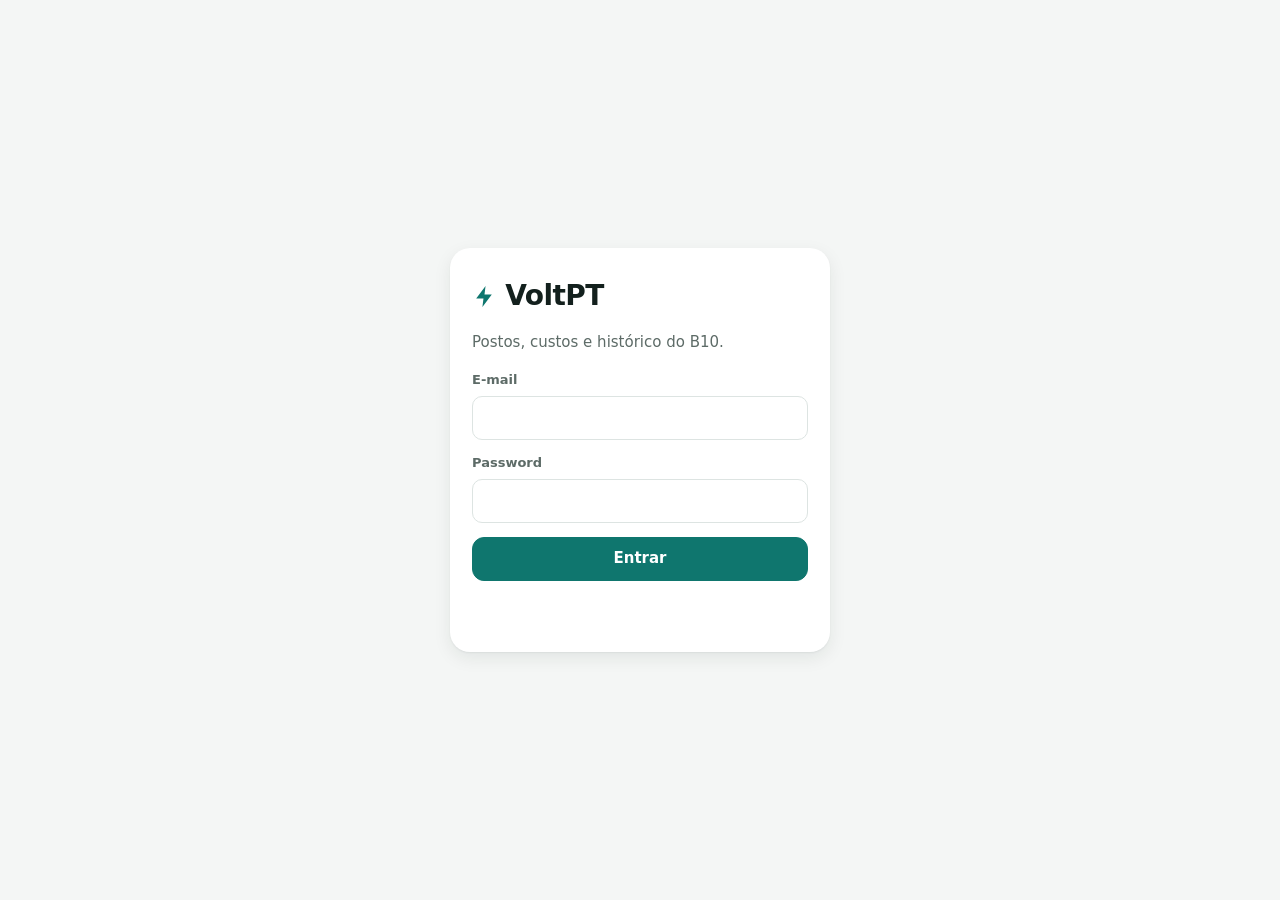
<file: docs/index.html>
<!doctype html>
<html lang="pt-PT">
<head>
<meta charset="utf-8">
<meta name="viewport" content="width=device-width,initial-scale=1,viewport-fit=cover">
<meta name="theme-color" content="#0f766e">
<meta name="apple-mobile-web-app-capable" content="yes">
<meta name="apple-mobile-web-app-status-bar-style" content="default">
<meta name="apple-mobile-web-app-title" content="VoltPT">
<meta name="robots" content="noindex">
<title>VoltPT</title>
<link rel="manifest" href="manifest.webmanifest">
<link rel="icon" href="icon.svg" type="image/svg+xml">
<link rel="apple-touch-icon" href="icon-180.png">
<link rel="stylesheet" href="vendor/leaflet/leaflet.css">
<link rel="stylesheet" href="app.css?v=35">
</head>
<body>

<!-- Login -->
<section id="login" class="login" hidden>
  <div class="login-card">
    <div class="brand"><span class="bolt" aria-hidden="true"></span>VoltPT</div>
    <p class="muted">Postos, custos e histórico do B10.</p>
    <form id="login-form" autocomplete="on">
      <label>E-mail<input id="login-email" type="email" autocomplete="username" required></label>
      <label>Password<input id="login-pass" type="password" autocomplete="current-password" required></label>
      <button class="btn primary" type="submit">Entrar</button>
      <p id="login-erro" class="erro" role="alert"></p>
    </form>
  </div>
</section>

<!-- App -->
<div id="app" class="app" hidden>
  <header class="topbar">
    <div class="brand small"><span class="bolt" aria-hidden="true"></span>VoltPT</div>
    <button id="frescura" class="frescura" type="button" aria-label="Atualizar dados">
      <span class="dot"></span><span id="frescura-txt">…</span>
    </button>
  </header>

  <main>
    <!-- Início -->
    <section id="v-inicio" class="view">
      <div class="col-a">
      <div id="hero" class="hero esqueleto"></div>
      <div id="ind-inicio" class="indicadores so-pc"></div>
      </div>
      <div class="col-b">
      <div id="alertas-box"></div>
      <div class="sec-linha"><h2 class="sec">★ Favoritos</h2><button class="link" data-ir="favs">Ver no mapa ›</button></div>
      <div id="meus-postos" class="cards"></div>
      <div id="ultimo-box"></div>
      <p class="nota" id="nota-estado"></p>
      </div>
    </section>

    <!-- Mapa -->
    <section id="v-mapa" class="view view-mapa" hidden>
      <div id="map" class="map" role="region" aria-label="Mapa de postos"></div>
      <div class="map-chips" role="group" aria-label="Filtros">
        <button class="chip" data-f="livres" aria-pressed="false">🟢 Só livres</button>
        <button class="chip" data-f="dc" aria-pressed="false">⚡ Rápidos</button>
        <button class="chip" data-f="ac" aria-pressed="false">🔌 AC</button>
        <button class="chip" data-f="fav" aria-pressed="false">★ Favoritos</button>
      </div>
      <button id="btn-gps" class="fab" type="button" aria-label="A minha localização">
        <svg viewBox="0 0 24 24" width="22" height="22" aria-hidden="true"><circle cx="12" cy="12" r="3.2" fill="currentColor"/><path d="M12 2v3M12 19v3M2 12h3M19 12h3" stroke="currentColor" stroke-width="2" stroke-linecap="round"/><circle cx="12" cy="12" r="7" fill="none" stroke="currentColor" stroke-width="2"/></svg>
      </button>
      <div id="map-aviso" class="map-aviso" hidden></div>
      <div id="map-resumo" class="map-resumo" hidden></div>
      <div class="legenda">
        <span><i class="st st-Livre"></i>Livre</span><span><i class="st st-Ocupado"></i>Ocupado</span>
        <span><i class="st st-Avariado"></i>Avariado</span><span><i class="st st-Sem"></i>Sem dados</span>
      </div>
    </section>


    <!-- Histórico -->
    <section id="v-hist" class="view" hidden>
      <div class="col-a">
      <div class="filtro-datas">
        <div class="chips-wrap" role="group" aria-label="Período">
          <button class="chip" data-per="mes">Este mês</button>
          <button class="chip" data-per="mes-1">Mês passado</button>
          <button class="chip" data-per="ano">Este ano</button>
          <button class="chip" data-per="tudo">Tudo</button>
        </div>
        <div class="linha2">
          <label class="campo">De<input id="h-de" type="date"></label>
          <label class="campo">Até<input id="h-ate" type="date"></label>
        </div>
      </div>
      <div class="h-esq">
      <div id="h-hero" class="hero hero-hist"></div>
      <span id="h-titulo" hidden></span>
      <div id="h-din" class="cartao din"></div>
      </div>
      <div class="h-dir">
      <div class="comb">
        <div id="h-comb"></div>
        <details class="comb-aj">
          <summary>Mudar o carro de comparação</summary>
          <div class="linha2">
            <label class="campo">Combustível<select id="p-tipo"><option value="gasolina">Gasolina</option><option value="gasoleo">Gasóleo</option></select></label>
            <label class="campo">Gasta (L/100 km)<input id="p-consumo" type="number" step="0.1" min="2" max="15" inputmode="decimal"></label>
          </div>
          <label class="campo">Preço por litro (€)<input id="p-preco" type="number" step="0.01" min="0.5" max="3" inputmode="decimal"></label>
        </details>
      </div>
      <div id="h-postos" class="cartao"></div>
      </div>
      </div>
      <div class="col-b">
      <h3 class="sec2" id="h-lista-tit">Carregamentos</h3>
      <div id="h-lista" class="lista"></div>
      </div>
    </section>

    <!-- Mais -->
    <section id="v-viagem" class="view" hidden>
      <div class="col-a">
      <!-- Planear viagem -->
      <div class="hero hero-mini">
        <div class="h-top"><span>🧭 Planear viagem</span></div>
        <p class="h-sub" style="margin:6px 0 12px">Diz de onde sais e para onde vais: eu digo onde parar a carregar e quanto custa.</p>
        <div class="rota-campos">
          <div class="rota-campo"><label for="v-origem">De</label>
            <input id="v-origem" type="text" placeholder="📍 A minha localização" autocomplete="off" autocapitalize="off" spellcheck="false" enterkeyhint="next" role="combobox" aria-expanded="false" aria-controls="sug-origem">
            <ul id="sug-origem" class="sugestoes" role="listbox" hidden></ul></div>
          <div class="rota-campo"><label for="v-destino">Para</label>
            <input id="v-destino" type="text" placeholder="Rua, localidade, sítio…" autocomplete="off" autocapitalize="off" spellcheck="false" enterkeyhint="go" role="combobox" aria-expanded="false" aria-controls="sug-destino">
            <ul id="sug-destino" class="sugestoes" role="listbox" hidden></ul></div>
        </div>
      </div>
      <div class="cartao">
        <div class="linha2">
          <label class="campo">Bateria à saída (%)<input id="v-soc" type="number" min="10" max="100" step="1" value="90" inputmode="numeric"></label>
          <label class="campo">Chegar ao destino com (%)<input id="v-fim" type="number" min="5" max="80" step="1" value="20" inputmode="numeric"></label>
        </div>
        <div class="campo"><span>Calcular o consumo com</span>
          <div class="seg" role="radiogroup" aria-label="Calcular o consumo com">
            <button type="button" role="radio" data-modo="media" aria-checked="true">A nossa média</button>
            <button type="button" role="radio" data-modo="vel" aria-checked="false">A velocidade</button>
          </div></div>
        <label class="campo" id="campo-cons">A nossa média (kWh/100 km)<input id="v-cons" type="number" min="10" max="35" step="0.1" inputmode="decimal"></label>
        <label class="campo" id="campo-vel" hidden>Velocidade média (km/h)<input id="v-vel" type="number" min="40" max="140" step="1" inputmode="numeric" value="110"></label>
        <p class="nota" id="v-explica" style="margin:-4px 2px 12px"></p>
        <label class="campo campo-saida">Saída (dia e hora)<input id="v-hora" type="datetime-local" step="60"></label>
        <button id="v-calcular" class="btn primary full" type="button">Calcular paragens</button>
        <p id="v-erro" class="calc-erro" role="alert"></p>
      </div>
      </div>
      <div class="col-b">
      <div id="v-vazio" class="vazio-msg so-pc">🗺️ O mapa e as paragens aparecem aqui depois de carregares em <b>Calcular paragens</b>.</div>
      <div id="v-out" hidden>
        <div id="v-res" class="kpis"></div>
        <div id="viagem-mapa" class="mapa-viagem" role="region" aria-label="Mapa da viagem"></div>
        <div id="v-paragens" class="paragens"></div>
        <a id="v-gmaps" class="btn full" target="_blank" rel="noopener">🧭 Abrir a rota no Google Maps</a>
        <p class="nota" id="v-nota"></p>
      </div>
      </div>
    </section>

    <section id="v-mais" class="view" hidden>
      <!-- Avisos -->
      <div class="cartao">
        <h2 class="cartao-tit">🔔 Avisos de posto livre</h2>
        <div id="ntfy-box"></div>
      </div>

      <!-- Conta -->
      <div class="cartao">
        <h2 class="cartao-tit">👤 Conta</h2>
        <p class="nota" id="conta-info" style="margin-top:0"></p>
        <button id="btn-sair" class="btn full" type="button">Sair</button>
      </div>
      <p class="creditos">Estados: NAP Portugal (IMT) / MOBI.E · Mapa e moradas: © OpenStreetMap · Rotas: OSRM.</p>
    </section>
  </main>

  <nav class="tabbar" aria-label="Secções">
    <button data-v="inicio" aria-current="page"><svg viewBox="0 0 24 24" aria-hidden="true"><path d="M4 11l8-7 8 7v9a1 1 0 0 1-1 1h-5v-6h-4v6H5a1 1 0 0 1-1-1z"/></svg>Início</button>
    <button data-v="mapa"><svg viewBox="0 0 24 24" aria-hidden="true"><path d="M12 22s7-6.2 7-12a7 7 0 1 0-14 0c0 5.8 7 12 7 12z"/><circle cx="12" cy="10" r="2.6"/></svg>Mapa</button>
    <button data-v="viagem"><svg viewBox="0 0 24 24" aria-hidden="true"><circle cx="6" cy="19" r="2.2"/><circle cx="18" cy="5" r="2.2"/><path d="M8.2 19H15a3.5 3.5 0 0 0 0-7H9a3.5 3.5 0 0 1 0-7h6.8"/></svg>Viagem</button>
    <button data-v="hist"><svg viewBox="0 0 24 24" aria-hidden="true"><path d="M4 20h16M7 16v-5M12 16V7M17 16v-8"/></svg>Histórico</button>
    <button data-v="mais"><svg viewBox="0 0 24 24" aria-hidden="true"><circle cx="5" cy="12" r="1.6"/><circle cx="12" cy="12" r="1.6"/><circle cx="19" cy="12" r="1.6"/></svg>Mais</button>
  </nav>

  <!-- Folha de detalhe do posto -->
  <div id="sheet-bg" class="sheet-bg" hidden></div>
  <aside id="sheet" class="sheet" hidden aria-modal="true" role="dialog" aria-labelledby="s-nome">
    <div class="sheet-topo">
      <div class="grip" aria-hidden="true"></div>
      <button id="sheet-fav" class="fechar fav" type="button" aria-label="Marcar como favorito" aria-pressed="false">☆</button>
      <button id="sheet-fechar" class="fechar" type="button" aria-label="Fechar">✕</button>
    </div>
    <div id="sheet-body"></div>
  </aside>
  <div id="toast" class="toast" role="status" hidden></div>
</div>

<script src="config.js?v=35"></script>
<script src="vendor/leaflet/leaflet.js"></script>
<script src="calc.js?v=35"></script>
<script src="app.js?v=35"></script>
</body>
</html>
</file>
<file: docs/vendor/leaflet/leaflet.css>
/* required styles */

.leaflet-pane,
.leaflet-tile,
.leaflet-marker-icon,
.leaflet-marker-shadow,
.leaflet-tile-container,
.leaflet-pane > svg,
.leaflet-pane > canvas,
.leaflet-zoom-box,
.leaflet-image-layer,
.leaflet-layer {
	position: absolute;
	left: 0;
	top: 0;
	}
.leaflet-container {
	overflow: hidden;
	}
.leaflet-tile,
.leaflet-marker-icon,
.leaflet-marker-shadow {
	-webkit-user-select: none;
	   -moz-user-select: none;
	        user-select: none;
	  -webkit-user-drag: none;
	}
/* Prevents IE11 from highlighting tiles in blue */
.leaflet-tile::selection {
	background: transparent;
}
/* Safari renders non-retina tile on retina better with this, but Chrome is worse */
.leaflet-safari .leaflet-tile {
	image-rendering: -webkit-optimize-contrast;
	}
/* hack that prevents hw layers "stretching" when loading new tiles */
.leaflet-safari .leaflet-tile-container {
	width: 1600px;
	height: 1600px;
	-webkit-transform-origin: 0 0;
	}
.leaflet-marker-icon,
.leaflet-marker-shadow {
	display: block;
	}
/* .leaflet-container svg: reset svg max-width decleration shipped in Joomla! (joomla.org) 3.x */
/* .leaflet-container img: map is broken in FF if you have max-width: 100% on tiles */
.leaflet-container .leaflet-overlay-pane svg {
	max-width: none !important;
	max-height: none !important;
	}
.leaflet-container .leaflet-marker-pane img,
.leaflet-container .leaflet-shadow-pane img,
.leaflet-container .leaflet-tile-pane img,
.leaflet-container img.leaflet-image-layer,
.leaflet-container .leaflet-tile {
	max-width: none !important;
	max-height: none !important;
	width: auto;
	padding: 0;
	}

.leaflet-container img.leaflet-tile {
	/* See: https://bugs.chromium.org/p/chromium/issues/detail?id=600120 */
	mix-blend-mode: plus-lighter;
}

.leaflet-container.leaflet-touch-zoom {
	-ms-touch-action: pan-x pan-y;
	touch-action: pan-x pan-y;
	}
.leaflet-container.leaflet-touch-drag {
	-ms-touch-action: pinch-zoom;
	/* Fallback for FF which doesn't support pinch-zoom */
	touch-action: none;
	touch-action: pinch-zoom;
}
.leaflet-container.leaflet-touch-drag.leaflet-touch-zoom {
	-ms-touch-action: none;
	touch-action: none;
}
.leaflet-container {
	-webkit-tap-highlight-color: transparent;
}
.leaflet-container a {
	-webkit-tap-highlight-color: rgba(51, 181, 229, 0.4);
}
.leaflet-tile {
	filter: inherit;
	visibility: hidden;
	}
.leaflet-tile-loaded {
	visibility: inherit;
	}
.leaflet-zoom-box {
	width: 0;
	height: 0;
	-moz-box-sizing: border-box;
	     box-sizing: border-box;
	z-index: 800;
	}
/* workaround for https://bugzilla.mozilla.org/show_bug.cgi?id=888319 */
.leaflet-overlay-pane svg {
	-moz-user-select: none;
	}

.leaflet-pane         { z-index: 400; }

.leaflet-tile-pane    { z-index: 200; }
.leaflet-overlay-pane { z-index: 400; }
.leaflet-shadow-pane  { z-index: 500; }
.leaflet-marker-pane  { z-index: 600; }
.leaflet-tooltip-pane   { z-index: 650; }
.leaflet-popup-pane   { z-index: 700; }

.leaflet-map-pane canvas { z-index: 100; }
.leaflet-map-pane svg    { z-index: 200; }

.leaflet-vml-shape {
	width: 1px;
	height: 1px;
	}
.lvml {
	behavior: url(#default#VML);
	display: inline-block;
	position: absolute;
	}


/* control positioning */

.leaflet-control {
	position: relative;
	z-index: 800;
	pointer-events: visiblePainted; /* IE 9-10 doesn't have auto */
	pointer-events: auto;
	}
.leaflet-top,
.leaflet-bottom {
	position: absolute;
	z-index: 1000;
	pointer-events: none;
	}
.leaflet-top {
	top: 0;
	}
.leaflet-right {
	right: 0;
	}
.leaflet-bottom {
	bottom: 0;
	}
.leaflet-left {
	left: 0;
	}
.leaflet-control {
	float: left;
	clear: both;
	}
.leaflet-right .leaflet-control {
	float: right;
	}
.leaflet-top .leaflet-control {
	margin-top: 10px;
	}
.leaflet-bottom .leaflet-control {
	margin-bottom: 10px;
	}
.leaflet-left .leaflet-control {
	margin-left: 10px;
	}
.leaflet-right .leaflet-control {
	margin-right: 10px;
	}


/* zoom and fade animations */

.leaflet-fade-anim .leaflet-popup {
	opacity: 0;
	-webkit-transition: opacity 0.2s linear;
	   -moz-transition: opacity 0.2s linear;
	        transition: opacity 0.2s linear;
	}
.leaflet-fade-anim .leaflet-map-pane .leaflet-popup {
	opacity: 1;
	}
.leaflet-zoom-animated {
	-webkit-transform-origin: 0 0;
	    -ms-transform-origin: 0 0;
	        transform-origin: 0 0;
	}
svg.leaflet-zoom-animated {
	will-change: transform;
}

.leaflet-zoom-anim .leaflet-zoom-animated {
	-webkit-transition: -webkit-transform 0.25s cubic-bezier(0,0,0.25,1);
	   -moz-transition:    -moz-transform 0.25s cubic-bezier(0,0,0.25,1);
	        transition:         transform 0.25s cubic-bezier(0,0,0.25,1);
	}
.leaflet-zoom-anim .leaflet-tile,
.leaflet-pan-anim .leaflet-tile {
	-webkit-transition: none;
	   -moz-transition: none;
	        transition: none;
	}

.leaflet-zoom-anim .leaflet-zoom-hide {
	visibility: hidden;
	}


/* cursors */

.leaflet-interactive {
	cursor: pointer;
	}
.leaflet-grab {
	cursor: -webkit-grab;
	cursor:    -moz-grab;
	cursor:         grab;
	}
.leaflet-crosshair,
.leaflet-crosshair .leaflet-interactive {
	cursor: crosshair;
	}
.leaflet-popup-pane,
.leaflet-control {
	cursor: auto;
	}
.leaflet-dragging .leaflet-grab,
.leaflet-dragging .leaflet-grab .leaflet-interactive,
.leaflet-dragging .leaflet-marker-draggable {
	cursor: move;
	cursor: -webkit-grabbing;
	cursor:    -moz-grabbing;
	cursor:         grabbing;
	}

/* marker & overlays interactivity */
.leaflet-marker-icon,
.leaflet-marker-shadow,
.leaflet-image-layer,
.leaflet-pane > svg path,
.leaflet-tile-container {
	pointer-events: none;
	}

.leaflet-marker-icon.leaflet-interactive,
.leaflet-image-layer.leaflet-interactive,
.leaflet-pane > svg path.leaflet-interactive,
svg.leaflet-image-layer.leaflet-interactive path {
	pointer-events: visiblePainted; /* IE 9-10 doesn't have auto */
	pointer-events: auto;
	}

/* visual tweaks */

.leaflet-container {
	background: #ddd;
	outline-offset: 1px;
	}
.leaflet-container a {
	color: #0078A8;
	}
.leaflet-zoom-box {
	border: 2px dotted #38f;
	background: rgba(255,255,255,0.5);
	}


/* general typography */
.leaflet-container {
	font-family: "Helvetica Neue", Arial, Helvetica, sans-serif;
	font-size: 12px;
	font-size: 0.75rem;
	line-height: 1.5;
	}


/* general toolbar styles */

.leaflet-bar {
	box-shadow: 0 1px 5px rgba(0,0,0,0.65);
	border-radius: 4px;
	}
.leaflet-bar a {
	background-color: #fff;
	border-bottom: 1px solid #ccc;
	width: 26px;
	height: 26px;
	line-height: 26px;
	display: block;
	text-align: center;
	text-decoration: none;
	color: black;
	}
.leaflet-bar a,
.leaflet-control-layers-toggle {
	background-position: 50% 50%;
	background-repeat: no-repeat;
	display: block;
	}
.leaflet-bar a:hover,
.leaflet-bar a:focus {
	background-color: #f4f4f4;
	}
.leaflet-bar a:first-child {
	border-top-left-radius: 4px;
	border-top-right-radius: 4px;
	}
.leaflet-bar a:last-child {
	border-bottom-left-radius: 4px;
	border-bottom-right-radius: 4px;
	border-bottom: none;
	}
.leaflet-bar a.leaflet-disabled {
	cursor: default;
	background-color: #f4f4f4;
	color: #bbb;
	}

.leaflet-touch .leaflet-bar a {
	width: 30px;
	height: 30px;
	line-height: 30px;
	}
.leaflet-touch .leaflet-bar a:first-child {
	border-top-left-radius: 2px;
	border-top-right-radius: 2px;
	}
.leaflet-touch .leaflet-bar a:last-child {
	border-bottom-left-radius: 2px;
	border-bottom-right-radius: 2px;
	}

/* zoom control */

.leaflet-control-zoom-in,
.leaflet-control-zoom-out {
	font: bold 18px 'Lucida Console', Monaco, monospace;
	text-indent: 1px;
	}

.leaflet-touch .leaflet-control-zoom-in, .leaflet-touch .leaflet-control-zoom-out  {
	font-size: 22px;
	}


/* layers control */

.leaflet-control-layers {
	box-shadow: 0 1px 5px rgba(0,0,0,0.4);
	background: #fff;
	border-radius: 5px;
	}
.leaflet-control-layers-toggle {
	background-image: url(images/layers.png);
	width: 36px;
	height: 36px;
	}
.leaflet-retina .leaflet-control-layers-toggle {
	background-image: url(images/layers-2x.png);
	background-size: 26px 26px;
	}
.leaflet-touch .leaflet-control-layers-toggle {
	width: 44px;
	height: 44px;
	}
.leaflet-control-layers .leaflet-control-layers-list,
.leaflet-control-layers-expanded .leaflet-control-layers-toggle {
	display: none;
	}
.leaflet-control-layers-expanded .leaflet-control-layers-list {
	display: block;
	position: relative;
	}
.leaflet-control-layers-expanded {
	padding: 6px 10px 6px 6px;
	color: #333;
	background: #fff;
	}
.leaflet-control-layers-scrollbar {
	overflow-y: scroll;
	overflow-x: hidden;
	padding-right: 5px;
	}
.leaflet-control-layers-selector {
	margin-top: 2px;
	position: relative;
	top: 1px;
	}
.leaflet-control-layers label {
	display: block;
	font-size: 13px;
	font-size: 1.08333em;
	}
.leaflet-control-layers-separator {
	height: 0;
	border-top: 1px solid #ddd;
	margin: 5px -10px 5px -6px;
	}

/* Default icon URLs */
.leaflet-default-icon-path { /* used only in path-guessing heuristic, see L.Icon.Default */
	background-image: url(images/marker-icon.png);
	}


/* attribution and scale controls */

.leaflet-container .leaflet-control-attribution {
	background: #fff;
	background: rgba(255, 255, 255, 0.8);
	margin: 0;
	}
.leaflet-control-attribution,
.leaflet-control-scale-line {
	padding: 0 5px;
	color: #333;
	line-height: 1.4;
	}
.leaflet-control-attribution a {
	text-decoration: none;
	}
.leaflet-control-attribution a:hover,
.leaflet-control-attribution a:focus {
	text-decoration: underline;
	}
.leaflet-attribution-flag {
	display: inline !important;
	vertical-align: baseline !important;
	width: 1em;
	height: 0.6669em;
	}
.leaflet-left .leaflet-control-scale {
	margin-left: 5px;
	}
.leaflet-bottom .leaflet-control-scale {
	margin-bottom: 5px;
	}
.leaflet-control-scale-line {
	border: 2px solid #777;
	border-top: none;
	line-height: 1.1;
	padding: 2px 5px 1px;
	white-space: nowrap;
	-moz-box-sizing: border-box;
	     box-sizing: border-box;
	background: rgba(255, 255, 255, 0.8);
	text-shadow: 1px 1px #fff;
	}
.leaflet-control-scale-line:not(:first-child) {
	border-top: 2px solid #777;
	border-bottom: none;
	margin-top: -2px;
	}
.leaflet-control-scale-line:not(:first-child):not(:last-child) {
	border-bottom: 2px solid #777;
	}

.leaflet-touch .leaflet-control-attribution,
.leaflet-touch .leaflet-control-layers,
.leaflet-touch .leaflet-bar {
	box-shadow: none;
	}
.leaflet-touch .leaflet-control-layers,
.leaflet-touch .leaflet-bar {
	border: 2px solid rgba(0,0,0,0.2);
	background-clip: padding-box;
	}


/* popup */

.leaflet-popup {
	position: absolute;
	text-align: center;
	margin-bottom: 20px;
	}
.leaflet-popup-content-wrapper {
	padding: 1px;
	text-align: left;
	border-radius: 12px;
	}
.leaflet-popup-content {
	margin: 13px 24px 13px 20px;
	line-height: 1.3;
	font-size: 13px;
	font-size: 1.08333em;
	min-height: 1px;
	}
.leaflet-popup-content p {
	margin: 17px 0;
	margin: 1.3em 0;
	}
.leaflet-popup-tip-container {
	width: 40px;
	height: 20px;
	position: absolute;
	left: 50%;
	margin-top: -1px;
	margin-left: -20px;
	overflow: hidden;
	pointer-events: none;
	}
.leaflet-popup-tip {
	width: 17px;
	height: 17px;
	padding: 1px;

	margin: -10px auto 0;
	pointer-events: auto;

	-webkit-transform: rotate(45deg);
	   -moz-transform: rotate(45deg);
	    -ms-transform: rotate(45deg);
	        transform: rotate(45deg);
	}
.leaflet-popup-content-wrapper,
.leaflet-popup-tip {
	background: white;
	color: #333;
	box-shadow: 0 3px 14px rgba(0,0,0,0.4);
	}
.leaflet-container a.leaflet-popup-close-button {
	position: absolute;
	top: 0;
	right: 0;
	border: none;
	text-align: center;
	width: 24px;
	height: 24px;
	font: 16px/24px Tahoma, Verdana, sans-serif;
	color: #757575;
	text-decoration: none;
	background: transparent;
	}
.leaflet-container a.leaflet-popup-close-button:hover,
.leaflet-container a.leaflet-popup-close-button:focus {
	color: #585858;
	}
.leaflet-popup-scrolled {
	overflow: auto;
	}

.leaflet-oldie .leaflet-popup-content-wrapper {
	-ms-zoom: 1;
	}
.leaflet-oldie .leaflet-popup-tip {
	width: 24px;
	margin: 0 auto;

	-ms-filter: "progid:DXImageTransform.Microsoft.Matrix(M11=0.70710678, M12=0.70710678, M21=-0.70710678, M22=0.70710678)";
	filter: progid:DXImageTransform.Microsoft.Matrix(M11=0.70710678, M12=0.70710678, M21=-0.70710678, M22=0.70710678);
	}

.leaflet-oldie .leaflet-control-zoom,
.leaflet-oldie .leaflet-control-layers,
.leaflet-oldie .leaflet-popup-content-wrapper,
.leaflet-oldie .leaflet-popup-tip {
	border: 1px solid #999;
	}


/* div icon */

.leaflet-div-icon {
	background: #fff;
	border: 1px solid #666;
	}


/* Tooltip */
/* Base styles for the element that has a tooltip */
.leaflet-tooltip {
	position: absolute;
	padding: 6px;
	background-color: #fff;
	border: 1px solid #fff;
	border-radius: 3px;
	color: #222;
	white-space: nowrap;
	-webkit-user-select: none;
	-moz-user-select: none;
	-ms-user-select: none;
	user-select: none;
	pointer-events: none;
	box-shadow: 0 1px 3px rgba(0,0,0,0.4);
	}
.leaflet-tooltip.leaflet-interactive {
	cursor: pointer;
	pointer-events: auto;
	}
.leaflet-tooltip-top:before,
.leaflet-tooltip-bottom:before,
.leaflet-tooltip-left:before,
.leaflet-tooltip-right:before {
	position: absolute;
	pointer-events: none;
	border: 6px solid transparent;
	background: transparent;
	content: "";
	}

/* Directions */

.leaflet-tooltip-bottom {
	margin-top: 6px;
}
.leaflet-tooltip-top {
	margin-top: -6px;
}
.leaflet-tooltip-bottom:before,
.leaflet-tooltip-top:before {
	left: 50%;
	margin-left: -6px;
	}
.leaflet-tooltip-top:before {
	bottom: 0;
	margin-bottom: -12px;
	border-top-color: #fff;
	}
.leaflet-tooltip-bottom:before {
	top: 0;
	margin-top: -12px;
	margin-left: -6px;
	border-bottom-color: #fff;
	}
.leaflet-tooltip-left {
	margin-left: -6px;
}
.leaflet-tooltip-right {
	margin-left: 6px;
}
.leaflet-tooltip-left:before,
.leaflet-tooltip-right:before {
	top: 50%;
	margin-top: -6px;
	}
.leaflet-tooltip-left:before {
	right: 0;
	margin-right: -12px;
	border-left-color: #fff;
	}
.leaflet-tooltip-right:before {
	left: 0;
	margin-left: -12px;
	border-right-color: #fff;
	}

/* Printing */

@media print {
	/* Prevent printers from removing background-images of controls. */
	.leaflet-control {
		-webkit-print-color-adjust: exact;
		print-color-adjust: exact;
		}
	}
</file>
<file: docs/app.css>
:root {
  --bg: #f4f6f5;
  --surface: #ffffff;
  --surface-2: #eef2f1;
  --text: #13201d;
  --muted: #5d6b67;
  --line: #dde4e2;
  --accent: #0f766e;
  --accent-ink: #ffffff;
  --accent-soft: #d5efea;
  --livre: #16a34a;
  --ocupado: #ea8a0c;
  --avariado: #dc2626;
  --sem: #9aa5a2;
  --g0: #2f9e5b; --g1: #8cc04a; --g2: #e9c23b; --g3: #ee8a38; --g4: #d9483b;
  --shadow: 0 1px 2px rgba(16,32,28,.06), 0 6px 18px rgba(16,32,28,.08);
  --radius: 14px;
  --tab-h: 62px;
  --safe-b: env(safe-area-inset-bottom, 0px);
  --safe-t: env(safe-area-inset-top, 0px);
  color-scheme: light;
}
@media (prefers-color-scheme: dark) {
  :root:not([data-theme="light"]) {
    --bg: #0e1513; --surface: #16201d; --surface-2: #1d2925; --text: #e7efec; --muted: #93a39e;
    --line: #26332f; --accent: #2dd4bf; --accent-ink: #062320; --accent-soft: #123a35;
    --livre: #22c55e; --ocupado: #f59e0b; --avariado: #f05252; --sem: #6b7a76;
    --shadow: 0 1px 2px rgba(0,0,0,.4), 0 8px 22px rgba(0,0,0,.35);
    color-scheme: dark;
  }
}
:root[data-theme="dark"] {
  --bg: #0e1513; --surface: #16201d; --surface-2: #1d2925; --text: #e7efec; --muted: #93a39e;
  --line: #26332f; --accent: #2dd4bf; --accent-ink: #062320; --accent-soft: #123a35;
  --livre: #22c55e; --ocupado: #f59e0b; --avariado: #f05252; --sem: #6b7a76;
  color-scheme: dark;
}

* { box-sizing: border-box; }
html, body { margin: 0; height: 100%; }
body {
  background: var(--bg); color: var(--text);
  font: 15px/1.45 system-ui, -apple-system, "Segoe UI", Roboto, sans-serif;
  -webkit-font-smoothing: antialiased; -webkit-tap-highlight-color: transparent;
  overflow-x: hidden;
}
[hidden] { display: none !important; }
button, input, select { font: inherit; color: inherit; }
.muted { color: var(--muted); font-weight: 400; }
.erro { color: var(--avariado); min-height: 1.4em; margin: 8px 0 0; }

/* marca */
.brand { display: flex; align-items: center; gap: 8px; font-weight: 750; font-size: 28px; letter-spacing: -.02em; }
.brand.small { font-size: 19px; }
.bolt { width: .9em; height: .9em; background: var(--accent); border-radius: 30%;
  -webkit-mask: url("data:image/svg+xml,%3Csvg xmlns='http://www.w3.org/2000/svg' viewBox='0 0 24 24'%3E%3Cpath d='M13 2 4 14h7l-1 8 9-12h-7z'/%3E%3C/svg%3E") center/contain no-repeat;
          mask: url("data:image/svg+xml,%3Csvg xmlns='http://www.w3.org/2000/svg' viewBox='0 0 24 24'%3E%3Cpath d='M13 2 4 14h7l-1 8 9-12h-7z'/%3E%3C/svg%3E") center/contain no-repeat; }

/* login */
.login { min-height: 100%; display: grid; place-items: center; padding: 24px 16px; }
.login-card { width: 100%; max-width: 380px; background: var(--surface); border-radius: 20px; padding: 28px 22px; box-shadow: var(--shadow); }
.login-card form { display: grid; gap: 14px; margin-top: 18px; }
label { display: grid; gap: 6px; font-size: 13px; color: var(--muted); font-weight: 600; }
input, select {
  width: 100%; min-height: 44px; padding: 9px 12px; border-radius: 10px;
  border: 1px solid var(--line); background: var(--surface); color: var(--text); font-size: 16px; font-weight: 500;
}
input:focus, select:focus, button:focus-visible { outline: 2px solid var(--accent); outline-offset: 1px; }

.btn { display: inline-flex; align-items: center; justify-content: center; gap: 6px; min-height: 44px; padding: 0 16px;
  border-radius: 12px; border: 1px solid var(--line); background: var(--surface); font-weight: 650; cursor: pointer;
  text-decoration: none; color: var(--text); }
.btn.primary { background: var(--accent); border-color: var(--accent); color: var(--accent-ink); }
.btn.danger { color: var(--avariado); }
.btn:disabled { opacity: .55; }

/* estrutura */
.app { min-height: 100%; }
.topbar { position: sticky; top: 0; z-index: 500; display: flex; align-items: center; justify-content: space-between;
  padding: calc(10px + var(--safe-t)) 16px 10px; background: color-mix(in srgb, var(--bg) 88%, transparent);
  backdrop-filter: blur(10px); -webkit-backdrop-filter: blur(10px); }
.frescura { display: inline-flex; align-items: center; gap: 7px; border: 0; background: var(--surface); padding: 6px 11px;
  border-radius: 999px; font-size: 12.5px; color: var(--muted); box-shadow: var(--shadow); cursor: pointer; }
.frescura .dot { width: 8px; height: 8px; border-radius: 50%; background: var(--livre); }
.frescura.velho .dot { background: var(--ocupado); }
main { padding: 0 16px calc(var(--tab-h) + var(--safe-b) + 18px); max-width: 640px; margin: 0 auto; }
.view-mapa { position: fixed; inset: 0; padding: 0; max-width: none; }

.sec { font-size: 13px; text-transform: uppercase; letter-spacing: .07em; color: var(--muted); margin: 18px 2px 10px; font-weight: 700; }
.sec2 { font-size: 15px; margin: 22px 2px 10px; }
.nota { font-size: 13px; color: var(--muted); margin: 10px 2px; }
.creditos { font-size: 11.5px; color: var(--muted); margin-top: 24px; }

/* tabbar */
.tabbar { position: fixed; z-index: 900; left: 0; right: 0; bottom: 0; display: grid; grid-template-columns: repeat(5, 1fr);
  height: calc(var(--tab-h) + var(--safe-b)); padding-bottom: var(--safe-b);
  background: color-mix(in srgb, var(--surface) 94%, transparent); backdrop-filter: blur(12px); -webkit-backdrop-filter: blur(12px);
  border-top: 1px solid var(--line); }
.tabbar button { border: 0; background: none; display: grid; justify-items: center; align-content: center; gap: 3px;
  font-size: 11px; font-weight: 650; color: var(--muted); cursor: pointer; }
.tabbar svg { width: 24px; height: 24px; fill: none; stroke: currentColor; stroke-width: 1.9; stroke-linecap: round; stroke-linejoin: round; }
.tabbar button[aria-current="page"] { color: var(--accent); }

/* cartões de posto */
.cards { display: grid; gap: 10px; }
.posto-card { display: grid; grid-template-columns: auto 1fr auto; gap: 12px; align-items: center; text-align: left; width: 100%;
  background: var(--surface); border: 0; border-radius: var(--radius); padding: 12px 14px; box-shadow: var(--shadow); cursor: pointer;
  position: relative; overflow: hidden; color: inherit; }
.posto-card::before { content: ""; position: absolute; left: 0; top: 0; bottom: 0; width: 4px; background: var(--sem); }
.posto-card.pc-Livre::before { background: var(--livre); }
.posto-card.pc-Ocupado::before, .posto-card.pc-Reservado::before, .posto-card.pc-Bloqueado::before { background: var(--ocupado); }
.posto-card.pc-Avariado::before { background: var(--avariado); }
.posto-card .ic-posto { width: 40px; height: 40px; border-radius: 12px; display: grid; place-items: center; font-size: 19px;
  background: var(--surface-2); }
.posto-card.pc-Livre .ic-posto { background: color-mix(in srgb, var(--livre) 14%, transparent); }
.posto-card .corpo { display: grid; gap: 3px; min-width: 0; }
.posto-card .nome { font-weight: 700; font-size: 15px; line-height: 1.25; }
.posto-card .sub { font-size: 12.5px; color: var(--muted); }
.posto-card .lado { display: grid; justify-items: end; gap: 4px; }
.posto-card .lado .pill { grid-row: auto; }
.posto-card .livres { font-size: 12px; color: var(--muted); font-weight: 600; white-space: nowrap; }

/* início */
.hero { margin-top: 6px; border-radius: 20px; padding: 16px 18px 14px; color: #fff;
  background: radial-gradient(120% 140% at 100% 0%, #14b8a6 0%, transparent 55%), linear-gradient(150deg, #0f766e 0%, #0b4f4a 100%);
  box-shadow: 0 10px 26px rgba(15,118,110,.28); }
.hero .h-top { display: flex; justify-content: space-between; align-items: center; gap: 10px; font-size: 14px; font-weight: 650; opacity: .92; }
.hero .h-carro { font-size: 12.5px; background: rgba(255,255,255,.16); padding: 3px 10px; border-radius: 999px; white-space: nowrap;
  overflow: hidden; text-overflow: ellipsis; max-width: 60%; }
.hero .h-val { font-size: 40px; font-weight: 800; letter-spacing: -.03em; margin-top: 6px; font-variant-numeric: tabular-nums; }
.hero .h-sub { font-size: 14px; opacity: .9; }
.hero .h-chips { display: flex; flex-wrap: wrap; gap: 6px; margin-top: 12px; }
.hero .h-chip { font-size: 12.5px; font-weight: 650; background: rgba(255,255,255,.16); padding: 5px 10px; border-radius: 999px; }
.hero .h-barras { display: grid; grid-template-columns: repeat(6, 1fr); gap: 8px; align-items: end; height: 96px; margin-top: 14px; }
.hero .h-b { display: grid; grid-template-rows: auto 1fr auto; height: 100%; text-align: center; gap: 3px; }
.hero .h-b i { align-self: end; justify-self: center; width: min(100%, 44px); display: block; border-radius: 6px 6px 3px 3px; background: rgba(255,255,255,.28); min-height: 3px; }
.hero .h-b.atual i { background: #fff; }
.hero .h-bv { font-size: 10.5px; opacity: .8; font-variant-numeric: tabular-nums; }
.hero .h-bl { font-size: 11px; opacity: .8; text-transform: capitalize; }
.hero .h-b.atual .h-bl, .hero .h-b.atual .h-bv { opacity: 1; font-weight: 700; }
.atalhos { display: grid; grid-template-columns: repeat(3, 1fr); gap: 8px; margin-top: 12px; }
.atalho { display: grid; justify-items: center; gap: 4px; padding: 12px 6px; border: 0; border-radius: var(--radius);
  background: var(--surface); box-shadow: var(--shadow); font-size: 12.5px; font-weight: 650; color: var(--text); cursor: pointer; }
.atalho .ic { font-size: 22px; line-height: 1; }
.sec-linha { display: flex; justify-content: space-between; align-items: baseline; }
.link { border: 0; background: none; color: var(--accent); font-weight: 650; font-size: 13.5px; cursor: pointer; padding: 4px 2px; }
.ultimo { display: grid; grid-template-columns: auto 1fr auto; gap: 12px; align-items: center; background: var(--surface);
  border-radius: var(--radius); padding: 12px 14px; box-shadow: var(--shadow); }
.ultimo .u-ic { width: 40px; height: 40px; border-radius: 12px; display: grid; place-items: center; font-size: 19px; background: var(--accent-soft); }
.ultimo .u-corpo { min-width: 0; }
.ultimo .u-nome { font-weight: 700; font-size: 15px; line-height: 1.25; }
.ultimo .u-sub { font-size: 12.5px; color: var(--muted); margin-top: 3px; }
.ultimo .u-val { font-weight: 800; font-size: 17px; text-align: right; font-variant-numeric: tabular-nums; }
.ultimo .u-val small { display: block; font-size: 11.5px; color: var(--muted); font-weight: 600; }

/* comparação com combustão */
.comb { margin-top: 12px; background: var(--surface); border-radius: var(--radius); padding: 14px 16px; box-shadow: var(--shadow); }
.comb-tit { font-size: 13.5px; color: var(--muted); font-weight: 650; }
.comb-big { font-size: 26px; font-weight: 800; letter-spacing: -.02em; margin: 2px 0 10px; }
.comb-big.bom { color: var(--accent); } .comb-big.mau { color: var(--avariado); }
.comb-barras { display: grid; gap: 8px; margin-bottom: 10px; }
.cb { display: grid; grid-template-columns: 96px 1fr auto; gap: 8px; align-items: center; font-size: 13px; }
.cb i { display: block; height: 12px; border-radius: 6px; }
.cb .cb-comb { background: var(--ocupado); } .cb .cb-ev { background: var(--accent); }
.cb b { font-variant-numeric: tabular-nums; font-size: 13px; }
.comb-txt { margin: 6px 0 0; font-size: 13.5px; line-height: 1.45; }
.comb-aj { margin-top: 12px; border-top: 1px solid var(--line); padding-top: 8px; }
.comb-aj summary { cursor: pointer; color: var(--accent); font-weight: 650; font-size: 13.5px; padding: 4px 0; }
.comb-aj .linha2 { margin-top: 10px; }
.pill { display: inline-flex; align-items: center; gap: 6px; padding: 4px 10px; border-radius: 999px; font-size: 13px; font-weight: 700;
  white-space: nowrap; grid-row: span 2; }
.pill::before { content: ""; width: 8px; height: 8px; border-radius: 50%; background: currentColor; }
.pill.Livre { color: var(--livre); background: color-mix(in srgb, var(--livre) 14%, transparent); }
.pill.Ocupado, .pill.Reservado, .pill.Bloqueado { color: var(--ocupado); background: color-mix(in srgb, var(--ocupado) 15%, transparent); }
.pill.Avariado { color: var(--avariado); background: color-mix(in srgb, var(--avariado) 13%, transparent); }
.pill.Sem { color: var(--sem); background: color-mix(in srgb, var(--sem) 16%, transparent); }

/* KPIs */
.kpis { display: grid; grid-template-columns: repeat(2, minmax(0, 1fr)); gap: 10px; }
.kpi { background: var(--surface); border-radius: var(--radius); padding: 12px 14px; box-shadow: var(--shadow); min-width: 0; }
.kpi .v { font-size: 22px; font-weight: 750; letter-spacing: -.02em; font-variant-numeric: tabular-nums; }
.kpi .l { font-size: 12px; color: var(--muted); margin-top: 2px; }
.kpi.destaque { background: var(--accent-soft); }
.kpi.destaque .v { color: var(--accent); }

/* alertas */
.alerta { display: flex; align-items: center; justify-content: space-between; gap: 10px; margin-top: 10px;
  background: var(--accent-soft); border-radius: var(--radius); padding: 12px 14px; font-size: 14px; }

/* mapa */
.map { position: absolute; inset: 0; bottom: calc(var(--tab-h) + var(--safe-b)); z-index: 1; background: var(--surface-2); }
.map-chips { position: absolute; z-index: 600; top: calc(58px + var(--safe-t)); left: 12px; right: 12px; display: flex; gap: 8px;
  overflow-x: auto; scrollbar-width: none; padding-bottom: 4px; background: transparent; }
.chip { flex: none; border: 1px solid var(--line); background: var(--surface); padding: 7px 13px; border-radius: 999px;
  font-size: 13.5px; font-weight: 650; box-shadow: var(--shadow); cursor: pointer; min-height: 36px; }
.chip[aria-pressed="true"] { background: var(--accent); color: var(--accent-ink); border-color: var(--accent); }
.fab { position: absolute; z-index: 600; right: 14px; bottom: calc(var(--tab-h) + var(--safe-b) + 56px); width: 48px; height: 48px;
  border-radius: 50%; border: 0; background: var(--surface); color: var(--accent); box-shadow: var(--shadow); display: grid; place-items: center; cursor: pointer; }
.map-aviso { position: absolute; z-index: 600; left: 50%; transform: translateX(-50%); top: calc(108px + var(--safe-t));
  background: var(--surface); padding: 8px 14px; border-radius: 999px; box-shadow: var(--shadow); font-size: 13px; white-space: nowrap; }
.legenda { position: absolute; z-index: 600; left: 12px; bottom: calc(var(--tab-h) + var(--safe-b) + 12px); display: flex; gap: 10px;
  background: color-mix(in srgb, var(--surface) 92%, transparent); padding: 6px 10px; border-radius: 10px; font-size: 11.5px; box-shadow: var(--shadow); }
.legenda span { display: inline-flex; align-items: center; gap: 4px; }
.st { width: 9px; height: 9px; border-radius: 50%; display: inline-block; }
.st-Livre { background: var(--livre); } .st-Ocupado { background: var(--ocupado); } .st-Avariado { background: var(--avariado); } .st-Sem { background: var(--sem); }
.leaflet-container { font: inherit; background: var(--surface-2); }
.map.escuro .leaflet-tile-pane { filter: invert(1) hue-rotate(180deg) brightness(.85) contrast(.9) saturate(.6); }
.map:not(.escuro) .leaflet-tile-pane { filter: saturate(.75); }
.leaflet-control-attribution { font-size: 10px; }
.leaflet-top { top: calc(100px + var(--safe-t)); }

/* folha de detalhe */
.sheet-bg { position: fixed; inset: 0; z-index: 950; background: rgba(8,16,14,.35); }
.sheet { position: fixed; z-index: 960; left: 0; right: 0; bottom: 0; max-height: 80vh; max-height: calc(100dvh - 24px - var(--safe-t)); overflow-y: auto; background: var(--surface);
  border-radius: 20px 20px 0 0; padding: 0 18px calc(22px + var(--safe-b)); box-shadow: 0 -10px 30px rgba(0,0,0,.18);
  max-width: 640px; margin: 0 auto; overscroll-behavior: contain; }
.sheet-topo { position: sticky; top: 0; z-index: 3; display: flex; justify-content: flex-end; align-items: center; gap: 8px;
  margin: 0 -18px 4px; padding: 8px 12px 6px; background: var(--surface); border-radius: 20px 20px 0 0; }
.sheet-topo .grip { position: absolute; left: 50%; top: 6px; transform: translateX(-50%); margin: 0; }
.fechar { flex: none; margin: 0; width: 36px; height: 36px; border-radius: 50%;
  border: 0; background: var(--surface-2); color: var(--muted); font-size: 15px; cursor: pointer; z-index: 2; }
.grip { width: 40px; height: 5px; border-radius: 3px; background: var(--line); margin: 4px auto 12px; }
.sheet h3 { margin: 0; font-size: 19px; letter-spacing: -.01em; }
.sheet .linha-topo { clear: none; display: flex; justify-content: space-between; gap: 12px; align-items: flex-start; }
.sheet .acoes { display: grid; grid-template-columns: 1fr 1fr; gap: 8px; margin: 14px 0 4px; }
.sheet .acoes .full { grid-column: 1 / -1; }
.tomadas { display: grid; gap: 6px; margin-top: 12px; }
.tomada { display: flex; justify-content: space-between; align-items: center; gap: 10px; padding: 10px 12px; border-radius: 10px; background: var(--surface-2); font-size: 13.5px; }
.tomada .t1 { font-weight: 650; }
.tomada .t2 { color: var(--muted); font-size: 12px; }
.escolha { display: flex; gap: 8px; flex-wrap: wrap; margin-top: 8px; }

/* calculadora */
.campo { display: grid; gap: 6px; margin-bottom: 12px; font-size: 13px; color: var(--muted); font-weight: 600; }
.linha2 { display: grid; grid-template-columns: 1fr 1fr; gap: 10px; }
.chips-wrap { display: flex; flex-wrap: wrap; gap: 6px; }
.chips-wrap .chip { box-shadow: none; min-height: 34px; padding: 5px 11px; font-size: 13px; }
.resultado { background: var(--surface); border-radius: var(--radius); box-shadow: var(--shadow); padding: 16px; margin-top: 4px; }
.resultado .grande { font-size: 40px; font-weight: 800; letter-spacing: -.03em; font-variant-numeric: tabular-nums; }
.resultado .det { display: grid; grid-template-columns: repeat(2, minmax(0, 1fr)); gap: 8px 14px; margin-top: 10px; font-size: 13.5px; }
.resultado .det b { display: block; font-size: 16px; }
.melhor { margin-top: 10px; border-radius: var(--radius); padding: 13px 16px; background: var(--accent-soft); font-size: 14.5px; }
.melhor b { color: var(--accent); }
.grelha { display: grid; grid-template-columns: 30px repeat(24, minmax(0, 1fr)); gap: 2px; font-size: 9.5px; user-select: none; }
.grelha .h, .grelha .d { color: var(--muted); display: grid; place-items: center; font-weight: 650; }
.grelha .d { font-size: 11px; place-items: center start; }
.grelha .c { aspect-ratio: 1 / 1.35; border-radius: 3px; border: 0; padding: 0; cursor: pointer; min-width: 0; }
.grelha .c.sel { outline: 2px solid var(--text); outline-offset: 1px; position: relative; z-index: 1; }
.grelha .c.vazio { background: var(--surface-2); cursor: default; }

/* histórico */
.params { margin-top: 12px; background: var(--surface); border-radius: var(--radius); padding: 10px 14px; box-shadow: var(--shadow); }
.params summary { cursor: pointer; font-weight: 650; font-size: 14px; padding: 4px 0; }
.params .linha2 { margin-top: 10px; }
.meses { display: grid; gap: 10px; }
.mes { background: var(--surface); border-radius: var(--radius); padding: 12px 14px; box-shadow: var(--shadow); }
.mes .topo { display: flex; justify-content: space-between; font-weight: 700; }
.barra { display: flex; height: 12px; border-radius: 6px; overflow: hidden; margin: 8px 0 6px; background: var(--surface-2); }
.barra i { display: block; height: 100%; }
.leg { display: flex; flex-wrap: wrap; gap: 4px 12px; font-size: 11.5px; color: var(--muted); }
.leg i { width: 8px; height: 8px; border-radius: 2px; display: inline-block; margin-right: 4px; }
.c-fixo { background: #64748b; } .c-tempo { background: var(--ocupado); } .c-energia { background: var(--accent); } .c-taxas { background: #a78bfa; }
.lista { display: grid; gap: 8px; }
.sessao { display: grid; grid-template-columns: 1fr auto; gap: 2px 10px; background: var(--surface); border-radius: 12px; padding: 11px 14px; box-shadow: var(--shadow); }
.sessao .s1 { font-weight: 650; font-size: 14px; }
.sessao .s2 { font-size: 12px; color: var(--muted); }
.sessao .s3 { font-weight: 750; font-variant-numeric: tabular-nums; text-align: right; }
.tag { display: inline-block; font-size: 10.5px; font-weight: 700; padding: 1px 6px; border-radius: 5px; background: var(--accent-soft); color: var(--accent); margin-left: 6px; vertical-align: 1px; }

.ntfy input { font-family: ui-monospace, SFMono-Regular, Menlo, monospace; font-size: 14px; }

.toast { position: fixed; z-index: 990; left: 50%; transform: translateX(-50%); bottom: calc(var(--tab-h) + var(--safe-b) + 14px);
  background: var(--text); color: var(--bg); padding: 10px 16px; border-radius: 12px; font-size: 14px; box-shadow: var(--shadow); max-width: calc(100% - 32px); }
.vazio-msg { background: var(--surface); border-radius: var(--radius); padding: 16px; color: var(--muted); font-size: 14px; box-shadow: var(--shadow); }

@media (min-width: 700px) {
  .kpis { grid-template-columns: repeat(4, minmax(0, 1fr)); }
}

/* favorito na folha do posto */
.fechar.fav { font-size: 19px; line-height: 1; }
.fechar.fav[aria-pressed="true"] { color: #e0a100; background: color-mix(in srgb, #e0a100 16%, transparent); }

/* calculadora dentro da folha do posto */
.calc-box { margin-top: 16px; padding: 14px; border-radius: var(--radius); background: var(--surface-2); }
.calc-box h3 { font-size: 16px; margin: 0 0 10px; }
.calc-box .linha2 { margin-bottom: 0; }
.calc-box .campo { margin-bottom: 10px; }
.calc-box input, .calc-box select { background: var(--surface); }
.calc-box .resultado { box-shadow: none; }
.soc-seta { display: grid; grid-template-columns: 1fr auto 1fr; gap: 8px; align-items: end; }
.soc-seta .seta { padding-bottom: 22px; color: var(--muted); font-weight: 700; }
.calc-erro { color: var(--avariado); font-size: 13px; min-height: 0; margin: 0 0 8px; }

/* filtro de datas do histórico */
.filtro-datas { margin-top: 12px; background: var(--surface); border-radius: var(--radius); padding: 12px 14px 2px; box-shadow: var(--shadow); }
.filtro-datas .chips-wrap { margin-bottom: 10px; }
.filtro-datas .chip { box-shadow: none; }
/* iOS: os campos de data têm largura mínima própria e saem da grelha; forçar a caber */
.linha2 > * { min-width: 0; }
input[type="date"] { -webkit-appearance: none; appearance: none; display: block; min-width: 0; max-width: 100%;
  box-sizing: border-box; text-align: left; line-height: 24px; }
input[type="date"]::-webkit-date-and-time-value { text-align: left; margin: 0; }
input[type="date"]::-webkit-calendar-picker-indicator { margin-left: 0; }

/* a minha localização no mapa */
.eu-pulso { animation: pulso 2s ease-out infinite; }
@keyframes pulso { 0% { opacity: .55; } 100% { opacity: .15; } }
.resultado .periodos { margin-top: 12px; padding-top: 10px; border-top: 1px solid var(--line); font-size: 13.5px; display: grid; gap: 4px; line-height: 1.4; }
.resultado .periodos .muted { font-size: 12.5px; }
.calc-box input[type="time"] { -webkit-appearance: none; appearance: none; display: block; min-width: 0; max-width: 100%; text-align: left; line-height: 24px; }
/* a carregar */
@keyframes brilho { 0% { background-position: -200px 0; } 100% { background-position: 400px 0; } }
.hero.esqueleto { min-height: 300px; }
.hero.esqueleto::after { content: ""; display: block; height: 40px; width: 55%; margin-top: 34px; border-radius: 10px;
  background: linear-gradient(90deg, rgba(255,255,255,.12) 0, rgba(255,255,255,.28) 80px, rgba(255,255,255,.12) 160px);
  background-size: 600px 100%; animation: brilho 1.2s linear infinite; }
.kpi.esqueleto { height: 74px; background: linear-gradient(90deg, var(--surface) 0, var(--surface-2) 80px, var(--surface) 160px);
  background-size: 600px 100%; animation: brilho 1.2s linear infinite; }
/* barras do Início: tocáveis */
.hero .h-b { border: 0; background: none; color: inherit; padding: 0; font: inherit; cursor: pointer; border-radius: 8px; }
.hero .h-b:active i { background: rgba(255,255,255,.55); }
.hero .h-dica { font-size: 11.5px; opacity: .75; text-align: center; margin-top: 6px; }
.hero .h-comb { display: grid; gap: 3px; width: 100%; text-align: left; margin-top: 10px; padding: 10px 12px; border: 0; border-radius: 12px;
  background: rgba(255,255,255,.14); color: inherit; font: inherit; cursor: pointer; }
.hero .h-comb-v { font-size: 14px; }
.hero .h-comb-c { font-size: 12px; opacity: .85; line-height: 1.35; }
.hero .h-b[aria-pressed="false"] i { background: rgba(255,255,255,.28); }
.hero .h-voltar { border: 0; background: rgba(255,255,255,.16); color: #fff; font: inherit; font-size: 12px; font-weight: 650;
  padding: 4px 10px; border-radius: 999px; cursor: pointer; }

/* ---------- visual comum (cartões como o Início) ---------- */
.cartao { margin-top: 12px; background: var(--surface); border-radius: 18px; padding: 16px; box-shadow: var(--shadow); }
.cartao-tit { margin: 0 0 10px; font-size: 16px; }
.hero-mini { padding-bottom: 16px; }
.hero-mini .h-top { font-size: 17px; opacity: 1; }
.hero-hist { margin-top: 12px; }
.hero-hist.esqueleto { min-height: 150px; }
.filtro-datas { border-radius: 18px; }
.filtro-datas .chip[aria-pressed="true"] { box-shadow: 0 4px 12px color-mix(in srgb, var(--accent) 35%, transparent); }

/* histórico: lista */
.sessao { grid-template-columns: auto 1fr auto; align-items: center; gap: 12px; padding: 12px 14px; border-radius: 14px; }
.sessao .s-ic { width: 38px; height: 38px; border-radius: 12px; display: grid; place-items: center; font-size: 18px; background: var(--accent-soft); }
.sessao .s-ic.dc { background: color-mix(in srgb, var(--ocupado) 16%, transparent); }
.sessao .s-corpo { min-width: 0; display: grid; gap: 3px; }
.sessao .s-val { font-weight: 800; font-size: 16px; text-align: right; font-variant-numeric: tabular-nums; }
.sessao .s-val small { display: block; font-size: 11px; color: var(--muted); font-weight: 600; }

/* mapa */
.map-resumo { position: absolute; z-index: 600; left: 50%; transform: translateX(-50%); top: calc(104px + var(--safe-t));
  background: color-mix(in srgb, var(--surface) 94%, transparent); padding: 6px 12px; border-radius: 999px; box-shadow: var(--shadow);
  font-size: 12.5px; white-space: nowrap; }
.map-resumo .t-livre { color: var(--livre); }
.map-chips .chip { box-shadow: 0 2px 10px rgba(16,32,28,.14); border-color: transparent; }
.legenda { border-radius: 999px; padding: 6px 12px; }
.fab { box-shadow: 0 4px 14px rgba(16,32,28,.2); }

/* planear viagem */
.rota-campos { display: grid; gap: 8px; }
.rota-campo { display: grid; grid-template-columns: 44px 1fr; align-items: center; gap: 0; background: rgba(255,255,255,.14);
  border-radius: 12px; padding: 2px 4px 2px 12px; color: #fff; font-size: 13px; font-weight: 700; }
.rota-campo input { background: transparent; border: 0; color: #fff; font-weight: 600; min-height: 44px; padding: 8px 6px; }
.rota-campo input::placeholder { color: rgba(255,255,255,.75); }
.rota-campo input:focus { outline: none; }
.rota-campo:focus-within { background: rgba(255,255,255,.24); }
.mapa-viagem { height: 260px; border-radius: 18px; overflow: hidden; margin-top: 12px; box-shadow: var(--shadow); z-index: 1; position: relative; }
.paragens { margin-top: 12px; display: grid; gap: 0; position: relative; }
.pg { display: grid; grid-template-columns: auto 1fr auto; gap: 12px; align-items: center; background: var(--surface);
  border: 0; border-radius: 14px; padding: 12px 14px; box-shadow: var(--shadow); margin-bottom: 14px; text-align: left; color: inherit;
  font: inherit; width: 100%; position: relative; }
.pg:not(:last-child)::after { content: ""; position: absolute; left: 32px; bottom: -14px; height: 14px; border-left: 2px dashed var(--line); }
.pg-ponta { grid-template-columns: auto 1fr; }
.pg-ic { width: 38px; height: 38px; border-radius: 12px; display: grid; place-items: center; font-size: 18px; background: var(--surface-2); }
.pg-ic.n { background: var(--accent); color: var(--accent-ink); font-weight: 800; font-size: 16px; }
.pg-corpo { min-width: 0; display: grid; gap: 3px; }
.pg-nome { font-weight: 700; }
.pg .muted { font-size: 12.5px; }
.pg-carga { font-size: 13.5px; margin-top: 2px; }
.pg.aviso { grid-template-columns: 1fr; background: color-mix(in srgb, var(--ocupado) 14%, var(--surface)); font-size: 13.5px; }
.pg-posto { cursor: pointer; }
.pino { display: grid; place-items: center; width: 28px; height: 28px; border-radius: 50%; font-size: 14px; font-weight: 800;
  box-shadow: 0 2px 8px rgba(0,0,0,.3); border: 2px solid #fff; }
.pino.num { background: #0f766e; color: #fff; }
.pino.ponta { background: #fff; }
#v-out .kpis { margin-top: 12px; }
#v-gmaps { margin-top: 2px; }

/* avisos */
.ntfy-ok { display: grid; grid-template-columns: auto 1fr; gap: 10px; align-items: start; font-size: 14px; }
.canal { display: flex; align-items: center; gap: 8px; margin-top: 6px; flex-wrap: wrap; }
.canal code { background: var(--surface-2); padding: 5px 9px; border-radius: 8px; font-size: 13.5px; }
.btn.mini { min-height: 32px; padding: 4px 10px; font-size: 12.5px; }
.como { margin-top: 10px; font-size: 13.5px; }
.como summary { cursor: pointer; color: var(--accent); font-weight: 650; }
.passos { margin: 8px 0 0; padding-left: 20px; display: grid; gap: 6px; line-height: 1.45; }
.btn.full { width: 100%; justify-content: center; }
#h-hero ~ #h-kpis { margin-top: 12px; }
#h-kpis:empty { display: none; }

/* sugestões de moradas */
.rota-campo { position: relative; }
.rota-campo label { font-size: 13px; font-weight: 700; color: #fff; }
.sugestoes { position: absolute; z-index: 50; left: 0; right: 0; top: calc(100% + 6px); margin: 0; padding: 6px; list-style: none;
  background: var(--surface); color: var(--text); border-radius: 14px; box-shadow: 0 12px 30px rgba(0,0,0,.22); max-height: 300px; overflow-y: auto; }
.sugestoes li { display: grid; gap: 2px; padding: 10px 12px; border-radius: 10px; cursor: pointer; font-size: 14.5px; }
.sugestoes li span { font-size: 12.5px; color: var(--muted); }
.sugestoes li.ativo, .sugestoes li:hover { background: var(--surface-2); }
.sugestoes li.eu b { color: var(--accent); }
.hero-mini { overflow: visible; position: relative; z-index: 5; }
.rota-campos .rota-campo:first-child { z-index: 2; }
.tabbar button { font-size: 10.5px; }
input[type="datetime-local"] { -webkit-appearance: none; appearance: none; display: block; min-width: 0; max-width: 100%; text-align: left; line-height: 24px; }

/* =====================================================================
   Computador (ecrãs largos): menu à esquerda, duas colunas, painel do posto à direita
   ===================================================================== */
.so-pc { display: none; }
@media (min-width: 1024px) {
  :root { --lado: 232px; }
  .so-pc { display: block; }
  .so-pc[hidden] { display: none; }

  /* menu lateral */
  .tabbar { top: 0; bottom: 0; right: auto; width: var(--lado); height: auto; padding: 88px 14px 20px;
    display: flex; flex-direction: column; gap: 4px; border-top: 0; border-right: 1px solid var(--line);
    background: var(--surface); backdrop-filter: none; -webkit-backdrop-filter: none; }
  .tabbar button { display: flex; align-items: center; gap: 14px; justify-content: flex-start; padding: 12px 14px;
    border-radius: 12px; font-size: 15px; font-weight: 650; text-align: left; }
  .tabbar button:hover { background: var(--surface-2); color: var(--text); }
  .tabbar button[aria-current="page"] { background: var(--accent-soft); color: var(--accent); }
  .tabbar svg { width: 22px; height: 22px; flex: none; }

  /* barra de cima: marca por cima do menu, estado à direita */
  .topbar { padding: 18px 32px 14px calc(var(--lado) + 32px); }
  .topbar .brand { display: none; }
  .tabbar::before { content: "⚡ VoltPT"; position: absolute; top: 26px; left: 26px; font-size: 22px; font-weight: 800;
    letter-spacing: -.02em; color: var(--text); }

  main { margin-left: var(--lado); max-width: 1240px; padding: 0 32px 48px; }
  body:not(.no-mapa) main { max-width: none; }

  /* duas colunas */
  #v-viagem:not([hidden]) { display: grid; grid-template-columns: minmax(400px, 460px) minmax(0, 1fr); gap: 0 28px; align-items: start; }
  #v-viagem .col-a .cartao { display: grid; grid-template-columns: minmax(0, 1fr) minmax(0, 1fr); column-gap: 12px; }
  #v-viagem .col-a .cartao > * { grid-column: 1 / -1; }
  #v-viagem .col-a .cartao > #campo-cons, #v-viagem .col-a .cartao > #campo-vel { grid-column: 1; grid-row: 3; }
  #v-viagem .col-a .cartao > .campo-saida { grid-column: 2; grid-row: 3; margin-bottom: 12px; }
  .col-a { position: sticky; top: 76px; }
  #v-hist .col-a { position: static; }
  .col-b > :first-child { margin-top: 12px; }
  .col-a .kpis, .col-b .kpis { grid-template-columns: repeat(2, minmax(0, 1fr)); }
  #v-mais:not([hidden]) { max-width: 760px; }

  /* cartões um pouco mais generosos */
  .hero { padding: 22px 26px 20px; }
  .hero .h-val { font-size: 46px; }
  .hero .h-barras { height: 120px; }
  .atalho { padding: 16px 8px; font-size: 14px; }
  .atalho:hover, .posto-card:hover, .pg-posto:hover, .sessao:hover { box-shadow: 0 8px 24px rgba(16,32,28,.14); }
  #v-hist .col-b .lista { max-height: none; }
  .mapa-viagem { height: 420px; margin-top: 0; }
  #v-out .kpis { margin-top: 0; margin-bottom: 12px; }
  #v-out { display: grid; }
  #v-out[hidden] { display: none; }
  #v-vazio { margin-top: 12px; padding: 48px 24px; text-align: center; font-size: 15px; }

  /* mapa em ecrã inteiro à direita do menu */
  .view-mapa { left: var(--lado); }
  .map { bottom: 0; }
  .map-chips { top: 76px; left: 20px; right: auto; }
  .map-resumo { top: 132px; }
  .fab { bottom: 24px; right: 24px; }
  .legenda { bottom: 20px; left: 20px; }

  /* janela do posto: painel à direita */
  .sheet { top: 0; bottom: 0; right: 0; left: auto; width: 460px; max-width: 100vw; max-height: none; margin: 0;
    border-radius: 22px 0 0 22px; padding-bottom: 28px; box-shadow: -12px 0 40px rgba(0,0,0,.18); }
  .sheet .grip { display: none; }
  .sheet-bg { background: rgba(8,16,14,.12); }
  .toast { bottom: 28px; left: calc(50% + var(--lado) / 2); }
}

/* Início e Histórico no computador */
@media (min-width: 1024px) {
  #v-inicio .col-a, #v-inicio .col-b, #v-hist .col-a, #v-hist .col-b { display: contents; }

  /* ---------- Início ----------
     [ mês: números | gráfico        ][ último carregamento ]
     [                               ][ o mês em números    ]
     [ favoritos (cartões em grelha)                        ] */
  #v-inicio:not([hidden]) { display: grid; gap: 0 24px; align-items: start;
    grid-template-columns: minmax(0, 2fr) minmax(320px, 1fr);
    grid-template-areas: "hero ult" "hero ind" "alert alert" "favh favh" "favs favs" "nota nota"; }
  #v-inicio #hero { grid-area: hero; align-self: stretch; margin: 12px 0 0;
    display: grid; grid-template-columns: minmax(0, 1fr) minmax(0, 1fr); grid-template-rows: auto auto auto auto auto 1fr; column-gap: 32px; }
  #v-inicio #hero > * { grid-column: 1; }
  #v-inicio #hero .h-top { grid-column: 1 / -1; }
  #v-inicio #hero .h-barras { grid-column: 2; grid-row: 2 / -1; height: auto; min-height: 190px; margin-top: 4px; align-self: stretch; }
  #v-inicio #hero.esqueleto { min-height: 300px; }
  #v-inicio #ultimo-box { grid-area: ult; margin-top: 12px; }
  #v-inicio #ultimo-box .sec { margin: 0 2px 10px; }
  #v-inicio #ultimo-box:empty { display: none; }
  #v-inicio #ind-inicio { grid-area: ind; margin-top: 18px; }
  #v-inicio .ind { padding: 10px 12px; } #v-inicio .ind-v { font-size: 16px; }
  #v-inicio #ind-inicio .sec { margin: 0 2px 10px; }
  #v-inicio #alertas-box { grid-area: alert; margin-top: 20px; } #v-inicio #alertas-box:empty { display: none; }
  #v-inicio .sec-linha { grid-area: favh; align-items: center; margin-top: 32px; }
  #v-inicio .sec-linha .sec { margin: 0 2px; }
  #v-inicio .sec-linha .link { padding: 0 2px; }
  #v-inicio #meus-postos { grid-area: favs; margin-top: 12px; grid-template-columns: repeat(auto-fill, minmax(320px, 1fr)); gap: 14px; }
  #v-inicio #nota-estado { grid-area: nota; margin-top: 16px; } #v-inicio #nota-estado:empty { display: none; }

  /* ---------- Histórico ----------
     [ período (uma linha)                         ]
     [ total do período          | vs gasolina     ]
     [ para onde foi o dinheiro (barra | dicas)    ]
     [ carregamentos (tabela)                      ] */
  #v-hist:not([hidden]) { display: grid; gap: 20px 24px; align-items: stretch;
    grid-template-columns: minmax(0, 1fr) minmax(0, 1fr);
    grid-template-areas: "filtro filtro" "hero comb" "din din" "listah listah" "lista lista"; }
  #v-hist .filtro-datas { grid-area: filtro; margin-top: 12px; display: flex; align-items: center; gap: 24px; padding: 14px 18px; }
  #v-hist .filtro-datas .chips-wrap { flex: 1; margin: 0; }
  #v-hist .filtro-datas .linha2 { width: 400px; flex: none; }
  #v-hist .filtro-datas .campo { margin: 0; grid-template-columns: auto 1fr; align-items: center; gap: 8px; }
  #v-hist #h-hero { grid-area: hero; margin: 0; display: flex; flex-direction: column; justify-content: center; }
  #v-hist #h-din { grid-area: din; margin: 0; display: grid; grid-template-columns: minmax(0, 1.4fr) minmax(0, 1fr); column-gap: 32px; }
  #v-hist #h-din > .cartao-tit, #v-hist #h-din > .barra { grid-column: 1 / -1; }
  #v-hist #h-din .din-dicas { margin: 0; padding: 0 0 0 28px; border-top: 0; border-left: 1px solid var(--line); align-content: center; font-size: 14.5px; gap: 12px; }
  #v-hist .comb { grid-area: comb; margin: 0; display: flex; flex-direction: column; }
  #v-hist .comb #h-comb { flex: 1; }
  #v-hist #h-lista-tit { grid-area: listah; margin: 12px 2px 0; }
  /* lista de carregamentos como tabela */
  #v-hist #h-lista { grid-area: lista; gap: 0; background: var(--surface); border-radius: 18px; box-shadow: var(--shadow); overflow: hidden; }
  #v-hist .sessao { grid-template-columns: 40px minmax(0, 2.6fr) 120px 90px 70px 90px 120px; gap: 16px; border-radius: 0;
    box-shadow: none; padding: 10px 20px; border-top: 1px solid var(--line); }
  #v-hist .sessao:first-child { border-top: 0; }
  #v-hist .sessao:hover { box-shadow: none; background: var(--surface-2); }
  #v-hist .sessao .s2 { display: none; }
  #v-hist .sessao .s-col { display: block; font-size: 13.5px; font-variant-numeric: tabular-nums; color: var(--text); }
  #v-hist .sessao.cab { padding-top: 12px; padding-bottom: 12px; background: var(--surface-2); }
  #v-hist .sessao.cab span { font-size: 11.5px; font-weight: 700; text-transform: uppercase; letter-spacing: .05em; color: var(--muted); }
  #v-hist .sessao.cab .s-val { text-align: right; }
  #v-hist #h-lista .vazio-msg { box-shadow: none; }
}
.seg { display: grid; grid-template-columns: 1fr 1fr; gap: 4px; background: var(--surface-2); padding: 4px; border-radius: 12px; }
.seg button { border: 0; background: none; border-radius: 9px; padding: 9px 8px; font: inherit; font-size: 14px; font-weight: 650;
  color: var(--muted); cursor: pointer; }
.seg button[aria-checked="true"] { background: var(--surface); color: var(--accent); box-shadow: var(--shadow); }
/* campo da hora de saída: mesma altura que os outros (o iPhone desenha-o mais alto) */
input[type="datetime-local"] { height: 46px; min-height: 0; padding-top: 0; padding-bottom: 0; display: flex; align-items: center; }
input[type="datetime-local"]::-webkit-date-and-time-value { text-align: left; margin: 0; }
.campo-saida { margin-bottom: 12px; }

/* colunas da tabela de carregamentos: só no computador */
.sessao .s-col, .sessao.cab { display: none; }
@media (min-width: 1024px) { #v-hist .sessao.cab { display: grid; } }

/* ---------- mapa: fundo vetorial e pinos ---------- */
/* o CSS do MapLibre põe "position: relative" no contentor: aqui tem de ganhar o absoluto, senão fica com altura 0 */
.leaflet-container > .fundo-vetorial, .leaflet-container > .fundo-vetorial.maplibregl-map {
  position: absolute !important; inset: 0; width: 100%; height: 100%; z-index: 0; pointer-events: none; overflow: hidden; }
.fundo-vetorial canvas { outline: none; }
.leaflet-container.com-vetorial { background: transparent; }
.map.escuro.com-vetorial .leaflet-tile-pane { filter: none; }
.pp { display: grid; place-items: center; border-radius: 50%; color: #fff; border: 2.5px solid #fff; position: relative;
  box-shadow: 0 2px 6px rgba(0,0,0,.28), 0 0 0 1px rgba(0,0,0,.06); transition: transform .12s; box-sizing: border-box; }
.pp svg { width: 58%; height: 58%; }
.pp-Livre { background: var(--livre); }
.pp-Ocupado, .pp-Reservado, .pp-Bloqueado { background: var(--ocupado); }
.pp-Avariado { background: var(--avariado); }
.pp-Sem { background: var(--sem); }
.pp.fav::after { content: "★"; position: absolute; top: -9px; right: -9px; width: 17px; height: 17px; border-radius: 50%;
  background: #fff; color: #e0a100; font-size: 12px; line-height: 17px; text-align: center; box-shadow: 0 1px 4px rgba(0,0,0,.3); }
.leaflet-marker-icon:hover .pp { transform: scale(1.12); }
.leaflet-control-attribution { border-radius: 8px 0 0 0; background: color-mix(in srgb, var(--surface) 85%, transparent) !important; color: var(--muted); }
.leaflet-control-attribution a { color: var(--muted); }

/* ---------- Início: indicadores (computador) ---------- */
.ind-grelha { display: grid; grid-template-columns: repeat(2, minmax(0, 1fr)); gap: 10px; }
.ind { display: grid; grid-template-columns: auto 1fr; gap: 12px; align-items: center; background: var(--surface);
  border-radius: 14px; padding: 12px 14px; box-shadow: var(--shadow); }
.ind-ic { width: 36px; height: 36px; border-radius: 11px; display: grid; place-items: center; background: var(--surface-2); font-size: 17px; }
.ind-v { font-weight: 800; font-size: 17px; font-variant-numeric: tabular-nums; letter-spacing: -.01em; }
.ind-l { font-size: 12px; color: var(--muted); }
.ind-x { font-size: 11.5px; margin-top: 2px; color: var(--muted); font-weight: 600; }
.ind-x.bom { color: var(--livre); } .ind-x.mau { color: var(--avariado); }
.u-ic.dc { background: color-mix(in srgb, var(--ocupado) 16%, transparent); }

/* ---------- Histórico: para onde foi o dinheiro ---------- */
.din { margin-top: 12px; }
.din-barra { height: 14px; border-radius: 7px; margin: 4px 0 12px; }
.din-linhas { display: grid; gap: 8px; }
.din-l { display: grid; grid-template-columns: 12px 1fr auto; gap: 10px; align-items: center; font-size: 14px; }
.din-l > i { width: 12px; height: 12px; border-radius: 4px; }
.din-l b { font-weight: 650; display: block; }
.din-l small { display: block; color: var(--muted); font-size: 12px; }
.din-v { text-align: right; font-weight: 750; font-variant-numeric: tabular-nums; }
.din-dicas { margin-top: 14px; padding-top: 12px; border-top: 1px solid var(--line); display: grid; gap: 6px; font-size: 13.5px; line-height: 1.45; }
/* filtros do Histórico numa só linha no telemóvel */
.filtro-datas .chips-wrap { flex-wrap: nowrap; overflow-x: auto; scrollbar-width: none; gap: 6px; }
.filtro-datas .chips-wrap::-webkit-scrollbar { display: none; }
.filtro-datas .chips-wrap .chip { padding: 5px 10px; font-size: 13px; }
.filtro-datas .chips-wrap .chip { flex: 1 1 auto; padding: 5px 6px; font-size: 12.5px; text-align: center; white-space: nowrap; }
.filtro-datas .chips-wrap { overflow: visible; }
@media (min-width: 1024px) { #v-hist .filtro-datas .chips-wrap .chip { flex: none; padding: 5px 12px; font-size: 13px; } }

/* ---------- Início: barras maiores no telemóvel; linha extra no computador ---------- */
.hero .h-barras { height: 132px; }
.hero .h-extra { display: none; }
@media (min-width: 1024px) {
  .hero .h-extra { display: grid; grid-template-columns: 1fr 1fr; gap: 10px; margin-top: 10px; }
  .hero .h-extra > div { background: rgba(255,255,255,.12); border-radius: 12px; padding: 10px 12px; display: grid; gap: 2px; }
  .hero .h-extra span { font-size: 12px; opacity: .85; }
  .hero .h-extra b { font-size: 20px; font-variant-numeric: tabular-nums; }
  .hero .h-extra small { font-size: 11.5px; opacity: .8; }
  #v-inicio #hero .h-barras { grid-row: 2 / -1; min-height: 0; }
}

/* ---------- Histórico: onde carregaste ---------- */
#h-postos:empty { display: none; }
.postos-top { display: grid; gap: 12px; }
.pt { display: grid; grid-template-columns: auto 1fr auto; gap: 12px; align-items: center; }
.pt-ic { width: 34px; height: 34px; border-radius: 10px; display: grid; place-items: center; background: var(--accent-soft); font-size: 16px; }
.pt-ic.dc { background: color-mix(in srgb, var(--ocupado) 16%, transparent); }
.pt-corpo { min-width: 0; display: grid; gap: 4px; }
.pt-nome { font-weight: 650; font-size: 14px; white-space: nowrap; overflow: hidden; text-overflow: ellipsis; }
.pt-barra { height: 6px; border-radius: 3px; background: var(--surface-2); overflow: hidden; }
.pt-barra i { display: block; height: 100%; background: var(--accent); border-radius: 3px; }
.pt .muted { font-size: 12px; }
.pt-v { font-variant-numeric: tabular-nums; font-size: 15px; }
#h-postos { margin-top: 12px; }

/* ---------- Histórico no computador: duas pilhas independentes (sem cartões esticados) ---------- */
@media (min-width: 1024px) {
  #v-hist .h-esq, #v-hist .h-dir { display: flex; flex-direction: column; gap: 20px; min-width: 0; }
  #v-hist:not([hidden]) { grid-template-areas: "filtro filtro" "esq dir" "listah listah" "lista lista"; align-items: start; }
  #v-hist .h-esq { grid-area: esq; } #v-hist .h-dir { grid-area: dir; }
  #v-hist #h-hero { grid-area: auto; justify-content: flex-start; }
  #v-hist #h-din { grid-area: auto; display: block; }
  #v-hist #h-din .din-dicas { margin-top: 14px; padding: 12px 0 0; border-left: 0; border-top: 1px solid var(--line); font-size: 13.5px; gap: 6px; }
  #v-hist .comb { grid-area: auto; display: block; }
  #v-hist #h-postos { margin: 0; }
}

/* campos de data/hora: valor em português por cima do campo nativo (transparente) */
.campo-nativo { position: relative; }
.campo-nativo > input[data-nativo] { position: absolute; left: 0; right: 0; bottom: 0; height: 44px; min-height: 0; width: 100%; opacity: 0;
  z-index: 2; cursor: pointer; margin: 0; }
.nativo-ver { display: flex; align-items: center; height: 44px; padding: 0 12px; border: 1px solid var(--line); border-radius: 10px;
  background: var(--surface); color: var(--text); font-size: 16px; font-weight: 500; font-variant-numeric: tabular-nums;
  white-space: nowrap; overflow: hidden; text-overflow: ellipsis; }
.nativo-ver::after { content: ""; margin-left: auto; width: 18px; height: 18px; flex: none; opacity: .55;
  background: currentColor; -webkit-mask: url("data:image/svg+xml,%3Csvg xmlns='http://www.w3.org/2000/svg' viewBox='0 0 24 24' fill='none' stroke='black' stroke-width='2'%3E%3Crect x='3' y='5' width='18' height='16' rx='2'/%3E%3Cpath d='M3 10h18M8 3v4M16 3v4'/%3E%3C/svg%3E") center / contain no-repeat;
          mask: url("data:image/svg+xml,%3Csvg xmlns='http://www.w3.org/2000/svg' viewBox='0 0 24 24' fill='none' stroke='black' stroke-width='2'%3E%3Crect x='3' y='5' width='18' height='16' rx='2'/%3E%3Cpath d='M3 10h18M8 3v4M16 3v4'/%3E%3C/svg%3E") center / contain no-repeat; }
.nativo-ver.vazio { color: var(--muted); }
.campo-nativo > input[data-nativo]:focus-visible + .nativo-ver { outline: 2px solid var(--accent); outline-offset: 1px; }

/* "Onde carregaste": coluna do valor com largura fixa, para as barras ficarem todas alinhadas */
.pt { grid-template-columns: 34px minmax(0, 1fr) 84px; }
.pt-v { text-align: right; }
/* Viagem no computador: as duas colunas começam à mesma altura */
@media (min-width: 1024px) {
  #v-viagem .col-a > .hero-mini, #v-viagem .col-b > #v-vazio, #v-viagem .col-b > #v-out { margin-top: 12px; }
  #v-viagem .col-b > :first-child { margin-top: 12px; }
  #v-viagem .col-a { position: static; }   /* sem "colar" ao descer: as duas colunas andam juntas */
  #v-out > .kpis { margin-top: 0; }
}
/* indicadores do Início: todos com a mesma altura, haja ou não a linha de comparação */
.ind-grelha { grid-auto-rows: 1fr; }
.ind { align-items: center; }
/* fundo do mapa enquanto o mapa novo carrega (cor de terra do estilo, sem "piscar") */
.map.leaflet-container, .mapa-viagem.leaflet-container { background: #f4f1ea; }
@media (prefers-color-scheme: dark) { .map.leaflet-container, .mapa-viagem.leaflet-container { background: #1c2422; } }
/* Histórico no computador: as duas colunas acabam à mesma altura
   ("Para onde foi o dinheiro" e "Onde carregaste" esticam até ao fundo da coluna mais alta) */
@media (min-width: 1024px) {
  #v-hist .h-esq, #v-hist .h-dir { align-self: stretch; }
  #v-hist .h-esq > #h-din, #v-hist .h-dir > #h-postos { flex: 1 1 auto; }
  #v-hist .h-dir > #h-postos[hidden] + *, #v-hist .h-dir > .comb:last-child { flex: 1 1 auto; }
}
</file>
